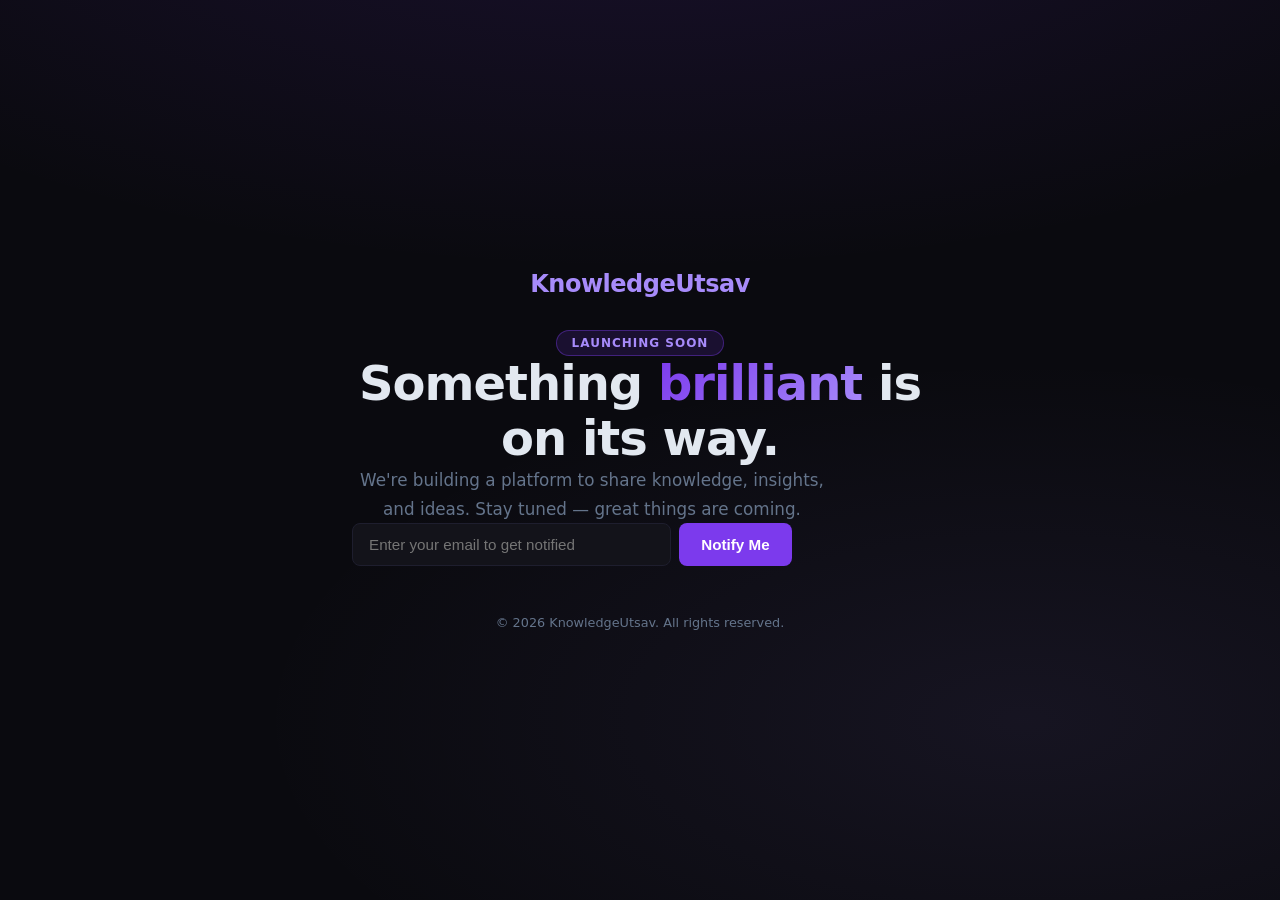
<file: index.html>
<!DOCTYPE html>
<html lang="en">
<head>
  <meta charset="UTF-8" />
  <meta name="viewport" content="width=device-width, initial-scale=1.0" />
  <title>KnowledgeUtsav — Coming Soon</title>
  <link rel="stylesheet" href="assets/css/style.css" />
</head>
<body class="coming-soon-page">
  <div class="container">
    <header>
      <div class="logo">KnowledgeUtsav</div>
    </header>
    <main>
      <div class="badge">Launching Soon</div>
      <h1>Something <span class="highlight">brilliant</span> is on its way.</h1>
      <p class="subtitle">
        We're building a platform to share knowledge, insights, and ideas. Stay tuned — great things are coming.
      </p>
      <form class="notify-form" id="notifyForm">
        <input type="email" placeholder="Enter your email to get notified" required />
        <button type="submit">Notify Me</button>
      </form>
      <p class="form-note" id="formNote"></p>
    </main>
    <footer>
      <p>&copy; 2026 KnowledgeUtsav. All rights reserved.</p>
    </footer>
  </div>
  <script src="assets/js/main.js"></script>
</body>
</html>
</file>
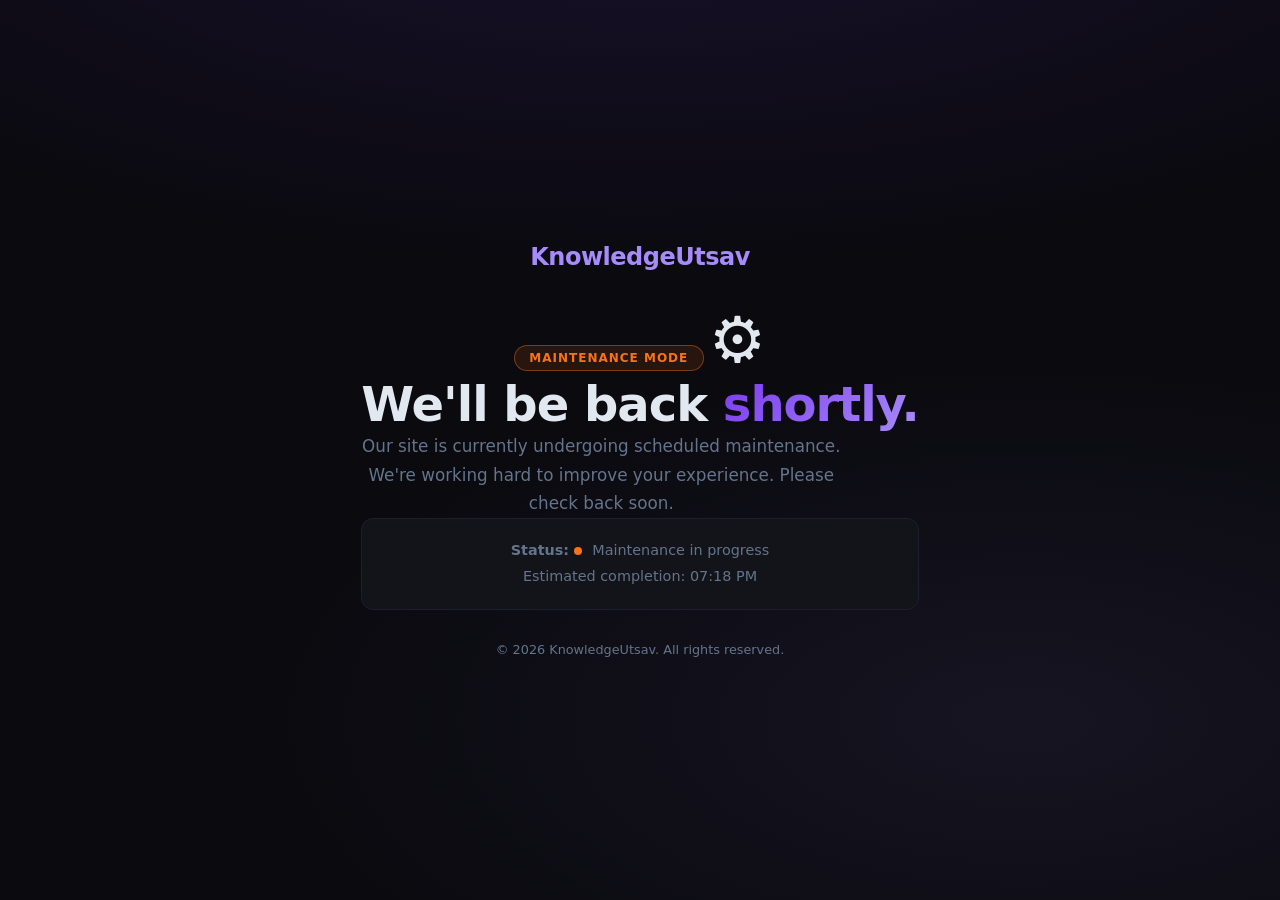
<file: maintenance.html>
<!DOCTYPE html>
<html lang="en">
<head>
  <meta charset="UTF-8" />
  <meta name="viewport" content="width=device-width, initial-scale=1.0" />
  <title>KnowledgeUtsav — Under Maintenance</title>
  <link rel="stylesheet" href="assets/css/style.css" />
</head>
<body class="maintenance-page">
  <div class="container">
    <header>
      <div class="logo">KnowledgeUtsav</div>
    </header>
    <main>
      <div class="badge maintenance-badge">Maintenance Mode</div>
      <div class="maintenance-icon">&#9881;</div>
      <h1>We'll be back <span class="highlight">shortly.</span></h1>
      <p class="subtitle">
        Our site is currently undergoing scheduled maintenance. We're working hard to improve your experience. Please check back soon.
      </p>
      <div class="status-box">
        <p><strong>Status:</strong> <span class="status-dot"></span> Maintenance in progress</p>
        <p id="estimatedTime"></p>
      </div>
    </main>
    <footer>
      <p>&copy; 2026 KnowledgeUtsav. All rights reserved.</p>
    </footer>
  </div>
  <script src="assets/js/main.js"></script>
</body>
</html>
</file>
<file: assets/css/style.css>
*, *::before, *::after { box-sizing: border-box; margin: 0; padding: 0; }

:root {
  --bg: #0a0a0f;
  --surface: #13131a;
  --border: #1e1e2e;
  --accent: #7c3aed;
  --accent-light: #a78bfa;
  --text: #e2e8f0;
  --muted: #64748b;
  --green: #22c55e;
  --orange: #f97316;
}

body {
  font-family: 'Segoe UI', system-ui, -apple-system, sans-serif;
  background: var(--bg);
  color: var(--text);
  min-height: 100vh;
  display: flex;
  align-items: center;
  justify-content: center;
  background-image:
    radial-gradient(ellipse 80% 50% at 50% -20%, rgba(124,58,237,0.15), transparent),
    radial-gradient(ellipse 60% 40% at 80% 80%, rgba(167,139,250,0.08), transparent);
}

.container {
  width: 100%;
  max-width: 640px;
  padding: 2rem;
  display: flex;
  flex-direction: column;
  align-items: center;
  gap: 2rem;
  text-align: center;
}

header .logo {
  font-size: 1.5rem;
  font-weight: 700;
  letter-spacing: -0.5px;
  color: var(--accent-light);
}

.badge {
  display: inline-block;
  padding: 0.3rem 0.9rem;
  background: rgba(124,58,237,0.15);
  border: 1px solid rgba(124,58,237,0.4);
  border-radius: 999px;
  font-size: 0.75rem;
  font-weight: 600;
  text-transform: uppercase;
  letter-spacing: 1px;
  color: var(--accent-light);
}

.maintenance-badge {
  background: rgba(249,115,22,0.12);
  border-color: rgba(249,115,22,0.4);
  color: var(--orange);
}

h1 {
  font-size: clamp(2rem, 5vw, 3rem);
  font-weight: 800;
  line-height: 1.15;
  letter-spacing: -1px;
}

.highlight {
  background: linear-gradient(135deg, var(--accent), var(--accent-light));
  -webkit-background-clip: text;
  -webkit-text-fill-color: transparent;
  background-clip: text;
}

.subtitle {
  font-size: 1.05rem;
  color: var(--muted);
  line-height: 1.7;
  max-width: 480px;
}

/* Coming soon form */
.notify-form {
  display: flex;
  gap: 0.5rem;
  width: 100%;
  max-width: 440px;
  flex-wrap: wrap;
}

.notify-form input {
  flex: 1;
  min-width: 200px;
  padding: 0.75rem 1rem;
  background: var(--surface);
  border: 1px solid var(--border);
  border-radius: 8px;
  color: var(--text);
  font-size: 0.95rem;
  outline: none;
  transition: border-color 0.2s;
}

.notify-form input:focus { border-color: var(--accent); }

.notify-form button {
  padding: 0.75rem 1.4rem;
  background: var(--accent);
  color: #fff;
  border: none;
  border-radius: 8px;
  font-size: 0.95rem;
  font-weight: 600;
  cursor: pointer;
  transition: background 0.2s, transform 0.1s;
}

.notify-form button:hover { background: #6d28d9; }
.notify-form button:active { transform: scale(0.97); }

.form-note {
  font-size: 0.85rem;
  color: var(--green);
  min-height: 1.2em;
}

/* Maintenance page */
.maintenance-icon {
  font-size: 4rem;
  animation: spin 8s linear infinite;
  display: inline-block;
}

@keyframes spin {
  from { transform: rotate(0deg); }
  to { transform: rotate(360deg); }
}

.status-box {
  background: var(--surface);
  border: 1px solid var(--border);
  border-radius: 12px;
  padding: 1.2rem 1.8rem;
  font-size: 0.9rem;
  color: var(--muted);
  line-height: 1.8;
}

.status-dot {
  display: inline-block;
  width: 8px;
  height: 8px;
  background: var(--orange);
  border-radius: 50%;
  margin-right: 6px;
  animation: pulse 1.5s ease-in-out infinite;
}

@keyframes pulse {
  0%, 100% { opacity: 1; }
  50% { opacity: 0.3; }
}

footer {
  color: var(--muted);
  font-size: 0.8rem;
}
</file>
